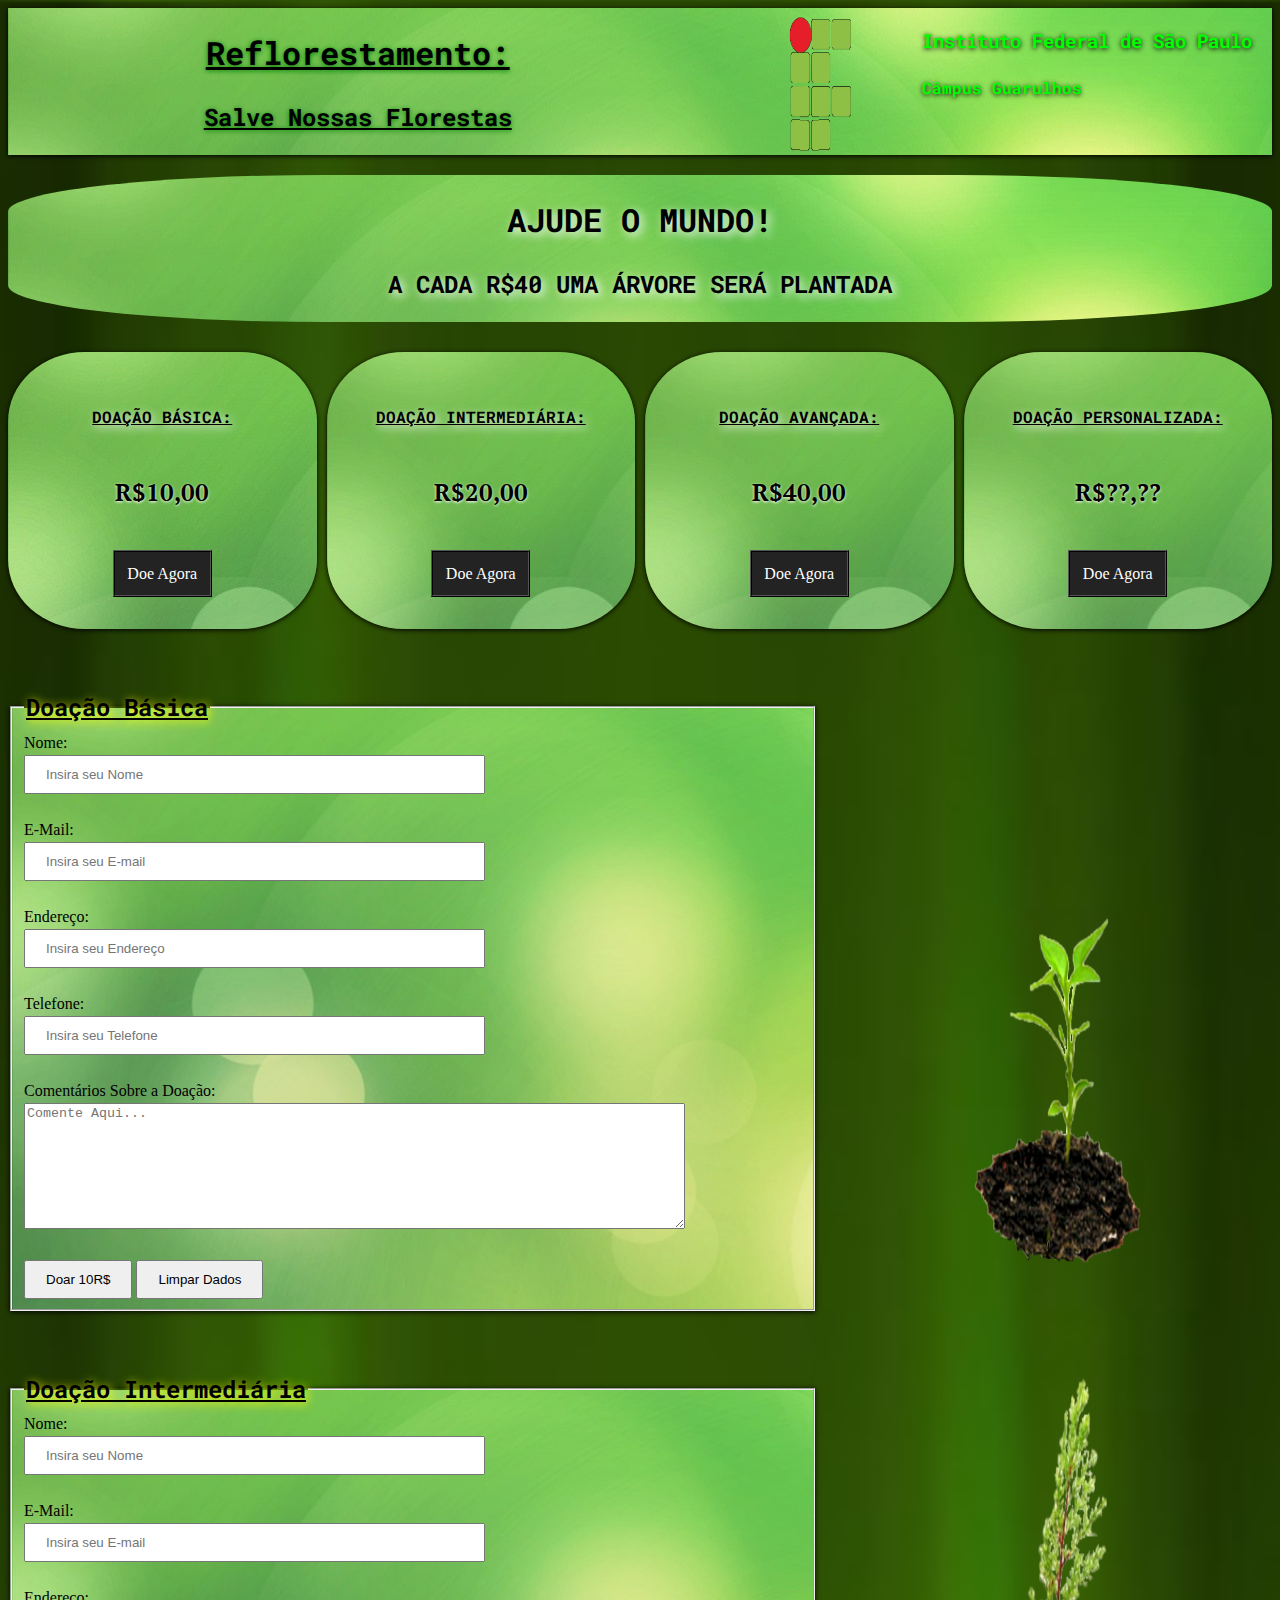
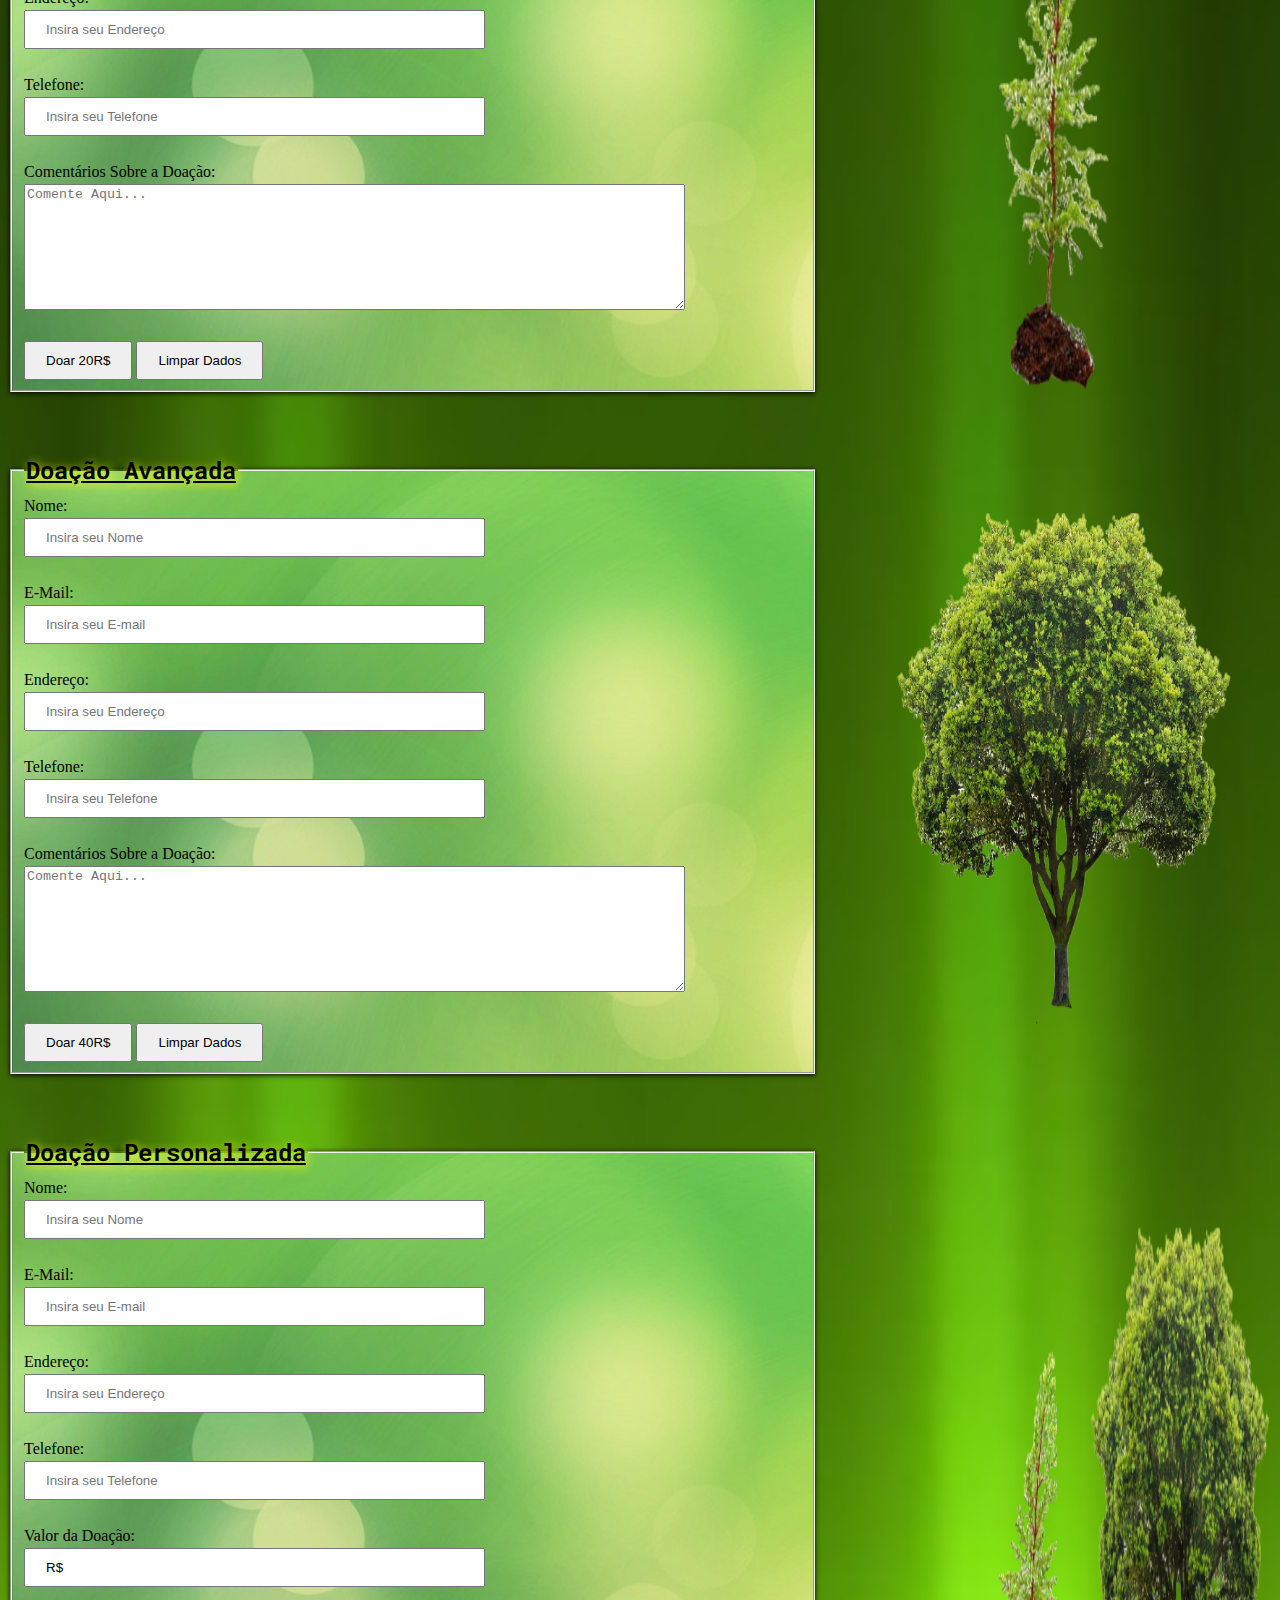
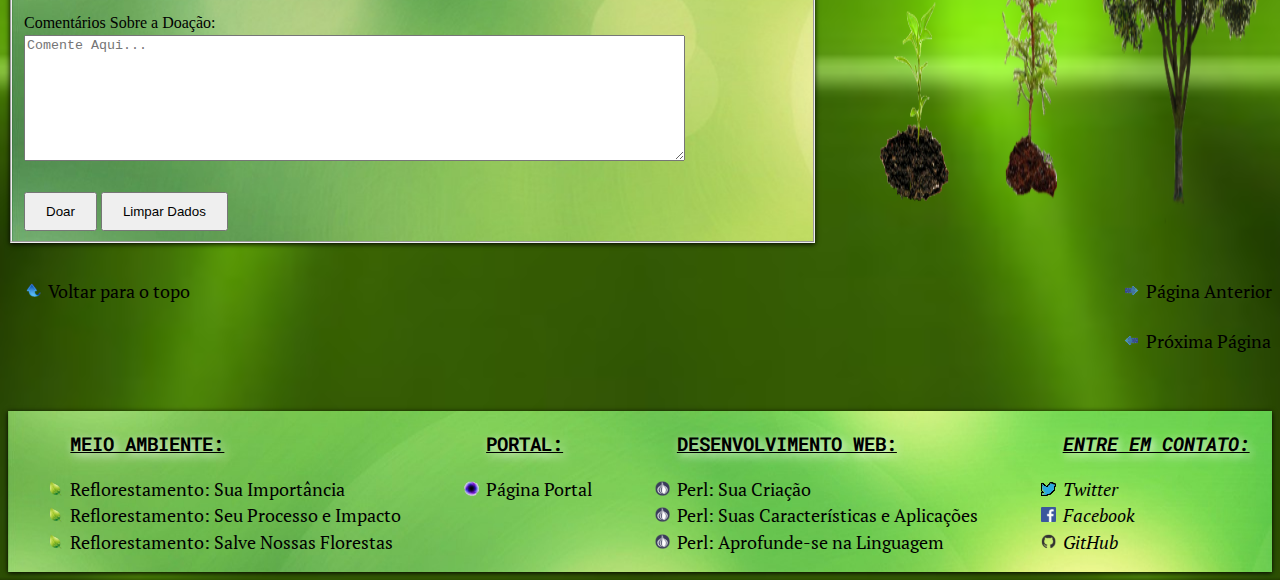
<file: Projeto/Natureza/Meio Ambiente 3.html>
<!Doctype html>
<html class="verde">
	<head>
		<link href="https://fonts.googleapis.com/css?family=Roboto+Mono&display=swap" rel="stylesheet">
		<link href="https://fonts.googleapis.com/css?family=PT+Serif&display=swap" rel="stylesheet">
		<link rel="shortcut icon" type="image/x-icon" href="../imagens/LOGO.png"/>
		<link rel="stylesheet" type="text/css" href="../Estilos.css"/>
		<meta name="viewport" content="width=device-width, initial-scale=1"/>
		<meta name="author" content="Lucas vinicius Sousa Silva"/>
		<meta name="description" content="Projeto de Desenvolvimento Web, Curso de Análise e Desenvolvimento de Sistemas"/>
		<meta name="keywords" content="Projeto, Meio Ambiente, Reflorestamento"/>
		<meta name="generator" content="Atom"/>
		<meta charset="utf-8"/>
		<title> Apoie a Causa </title>
	</head>
	<body>

		<!-- Cabeçalho -->
    <header>
      <a id="topo"> <!-- Coordenada de Link Interno --> </a>
      <!-- Faxada Do Site -->
      <div class="faxada_doação">
        <hgroup class="titulo">
          <h1> Reflorestamento: </h1>
          <h2> Salve Nossas Florestas </h2>
        </hgroup>
				<img src="../imagens/ifsp.png" alt="IFSP"/>
				<hgroup class="ifsp">
					<h3> Instituto Federal de São Paulo </h3>
					<h4> Câmpus Guarulhos </h4>
				</hgroup>
      </div>
    </header>
		<!-- Fim do Cabeçalho -->

		<!-- Conteúdo Principal -->
    <main>
			<!-- Bloco de Conteúdo -->
			<div class="intro">
				<h1 class="destaque">Ajude o Mundo!</h1>
				<h2 class="destaque">A cada R$40 Uma Árvore será Plantada</h2>
			</div>
			<!-- Bloco de Conteúdo -->
      <div class="doação">
        <div class="dinheiro">
          <h4 class="destaque"> Doação Básica: </h4>
          <p> R$10,00 </p>
          <a href="#10" class="botão"> Doe Agora </a>
        </div>
				<!-- Bloco de Conteúdo -->
        <div class="dinheiro">
          <h4 class="destaque"> Doação Intermediária: </h4>
          <p> R$20,00 </p>
          <a href="#20" class="botão"> Doe Agora </a>
        </div>
				<!-- Bloco de Conteúdo -->
        <div class="dinheiro">
          <h4 class="destaque"> Doação Avançada: </h4>
          <p> R$40,00 </p>
          <a href="#40" class="botão"> Doe Agora </a>
        </div>
				<!-- Bloco de Conteúdo -->
        <div class="dinheiro">
          <h4 class="destaque"> Doação Personalizada: </h4>
          <p> R$??,?? </p>
          <a href="#??" class="botão"> Doe Agora </a>
        </div>
      </div>
	  <a id="10"> <!-- Coordenada de Link Interno --> </a><div class="formulários">

			<!-- Formulário -->
		  <form class="10" action="" method="post">
			<fieldset>
			  <legend> Doação Básica </legend>
			  <label> Nome: </label><br>
			  <input required type="text" name="Nome" placeholder="Insira seu Nome" size="50"/><br><br>
			  <label> E-Mail:  </label><br>
			  <input required type="email" name="E-Mail" placeholder="Insira seu E-mail" size="50"/><br><br>
			  <label> Endereço:  </label><br>
			  <input required type="text" name="Endereço" placeholder="Insira seu Endereço" size="50"/><br><br>
			  <label> Telefone: </label><br>
			  <input required type="text" name="Telefone" placeholder="Insira seu Telefone" size="50"/><br><br>
			  <label> Comentários Sobre a Doação: </label><br>
			  <textarea name="Comentário" rows="8" cols="80" placeholder="Comente Aqui..."></textarea><br><br>
			  <input type="submit" name="Doar" value="Doar 10R$"/> <input type="reset" name="Limpar" value="Limpar Dados"/>
			</fieldset>
		  </form>
		  <img src="../imagens/muda.png"/>
	 </div>
	  <a id="20"> <!-- Coordenada de Link Interno --> </a><div class="formulários">

			<!-- Formulário -->
		  <form class="20" action="" method="post">
			<fieldset>
			  <legend> Doação Intermediária </legend>
			  <label> Nome: </label><br>
			  <input required type="text" name="Nome" placeholder="Insira seu Nome" size="50"/><br><br>
			  <label> E-Mail:  </label><br>
			  <input required type="email" name="E-Mail" placeholder="Insira seu E-mail" size="50"/><br><br>
			  <label> Endereço:  </label><br>
			  <input required type="text" name="Endereço" placeholder="Insira seu Endereço" size="50"/><br><br>
			  <label> Telefone: </label><br>
			  <input required type="text" name="Telefone" placeholder="Insira seu Telefone" size="50"/><br><br>
			  <label> Comentários Sobre a Doação: </label><br>
			  <textarea name="Comentário" rows="8" cols="80" placeholder="Comente Aqui..."></textarea><br><br>
			  <input type="submit" name="Doar" value="Doar 20R$"/> <input type="reset" name="Limpar" value="Limpar Dados"/>
			</fieldset>
		  </form>
		  <img src="../imagens/planta.png"/>
	 </div>
	 <a id="40"> <!-- Coordenada de Link Interno --> </a><div class="formulários">

		 <!-- Formulário -->
		  <form class="40" action="" method="post">
			<fieldset>
			  <legend> Doação Avançada </legend>
			  <label> Nome: </label><br>
			  <input required type="text" name="Nome" placeholder="Insira seu Nome" size="50"/><br><br>
			  <label> E-Mail:  </label><br>
			  <input required type="email" name="E-Mail" placeholder="Insira seu E-mail" size="50"/><br><br>
			  <label> Endereço:  </label><br>
			  <input required type="text" name="Endereço" placeholder="Insira seu Endereço" size="50"/><br><br>
			  <label> Telefone: </label><br>
			  <input required type="text" name="Telefone" placeholder="Insira seu Telefone" size="50"/><br><br>
			  <label> Comentários Sobre a Doação: </label><br>
			  <textarea name="Comentário" rows="8" cols="80" placeholder="Comente Aqui..."></textarea><br><br>
			  <input type="submit" name="Doar" value="Doar 40R$"/> <input type="reset" name="Limpar" value="Limpar Dados"/>
			</fieldset>
		  </form>
	      <img src="../imagens/árvore.png"/>
	 </div>
	  <a id="??"> <!-- Coordenada de Link Interno --> </a><div class="formulários">

			<!-- Formulário -->
		  <form class="escolha" action="" method="post">
        <fieldset>
          <legend> Doação Personalizada </legend>
          <label> Nome: </label><br>
          <input required type="text" name="Nome" placeholder="Insira seu Nome" size="50"/><br><br>
          <label> E-Mail:  </label><br>
          <input required type="email" name="E-Mail" placeholder="Insira seu E-mail" size="50"/><br><br>
          <label> Endereço:  </label><br>
          <input required type="text" name="Endereço" placeholder="Insira seu Endereço" size="50"/><br><br>
          <label> Telefone: </label><br>
          <input required type="text" name="Telefone" placeholder="Insira seu Telefone" size="50"/><br><br>
          <label> Valor da Doação: </label><br>
          <input required type="text" name="Doação" value="R$" size="50"/><br><br>
          <label> Comentários Sobre a Doação: </label><br>
          <textarea name="Comentário" rows="8" cols="80" placeholder="Comente Aqui..."></textarea><br><br>
          <input type="submit" name="Doar" value="Doar"/> <input type="reset" name="Limpar" value="Limpar Dados"/>
        </fieldset>
      </form>
		  <img src="../imagens/ciclo.png"/>
     </div>
   </main>
	 <!-- Fim do Conteúdo Principal -->

	 <!-- Links Internos e Externos -->
	 <div class="links">
		 <div class="links_esquerda">
			 <ul>
				 <li class="subir"><a href="#topo" id="Subir"> Voltar para o topo </a></li>
			 </ul>
		 </div>
		 <div class="links_direita">
			 <ul>
				 <li id="voltar"><a href="Meio Ambiente 2.html"> Página Anterior </a></li>
				 <br>
				 <li id="continuar"><a href="../Index.html"> Próxima Página </a></li>
			 </ul>
		 </div>
	 </div>
		<a id="rodapé"> <!-- Coordenada de Link Interno --> </a>

		<!-- Rodapé -->
    <footer>
			<!-- Links dos Sites Ambientais -->
			<nav id="Ambiente">
				<ul>
					<caption><h3 class="destaque"> Meio Ambiente: </h3></caption>
					<li> <a href="Meio Ambiente 1.html" target="_blank"> Reflorestamento: Sua Importância </a></li>
					<li> <a href="Meio Ambiente 2.html" target="_blank"> Reflorestamento: Seu Processo e Impacto </a></li>
					<li> <a href="Meio Ambiente 3.html" target="_blank"> Reflorestamento: Salve Nossas Florestas </a></li>
				</ul>
			</nav>
			<!-- Links do Site Protal -->
			<nav id="Portal">
				<ul>
					<caption><h3 class="destaque"> Portal: </h3></caption>
					<li><a href="../Index.html" target="_blank"> Página Portal </a></li>
				</ul>
			</nav>
			<!-- Links dos Sites Tecnologicos-->
			<nav id="Tecnologia">
				<ul>
					<caption><h3 class="destaque"> Desenvolvimento Web: </h3></caption>
					<li> <a href="../Tecnologia/Desenvolvimento Web 1.html" target="_blank"> Perl: Sua Criação </a></li>
					<li> <a href="../Tecnologia/Desenvolvimento Web 2.html" target="_blank"> Perl: Suas Características e Aplicações </a></li>
					<li> <a href="../Tecnologia/Desenvolvimento Web 3.html" target="_blank"> Perl: Aprofunde-se na Linguagem </a></li>
				</ul>
			</nav>
			<!-- Links de Contato -->
			<address>
				<ul>
					<caption><h3 class="destaque"> Entre em Contato: </h3></caption>
					<li id="Twitter"><a href="https://twitter.com/Joan_Ad_Temor" target="_blank"> Twitter </a></li>
					<li id="Facebook"><a href="https://www.facebook.com/profile.php?id=100004270237967" target="_blank"> Facebook </a></li>
					<li id="Git"><a href="https://github.com/LukitaDaGalera" target="_blank"> GitHub </a></li>
				</ul>
			</address>
		</footer>
  </body>
</html>
</file>
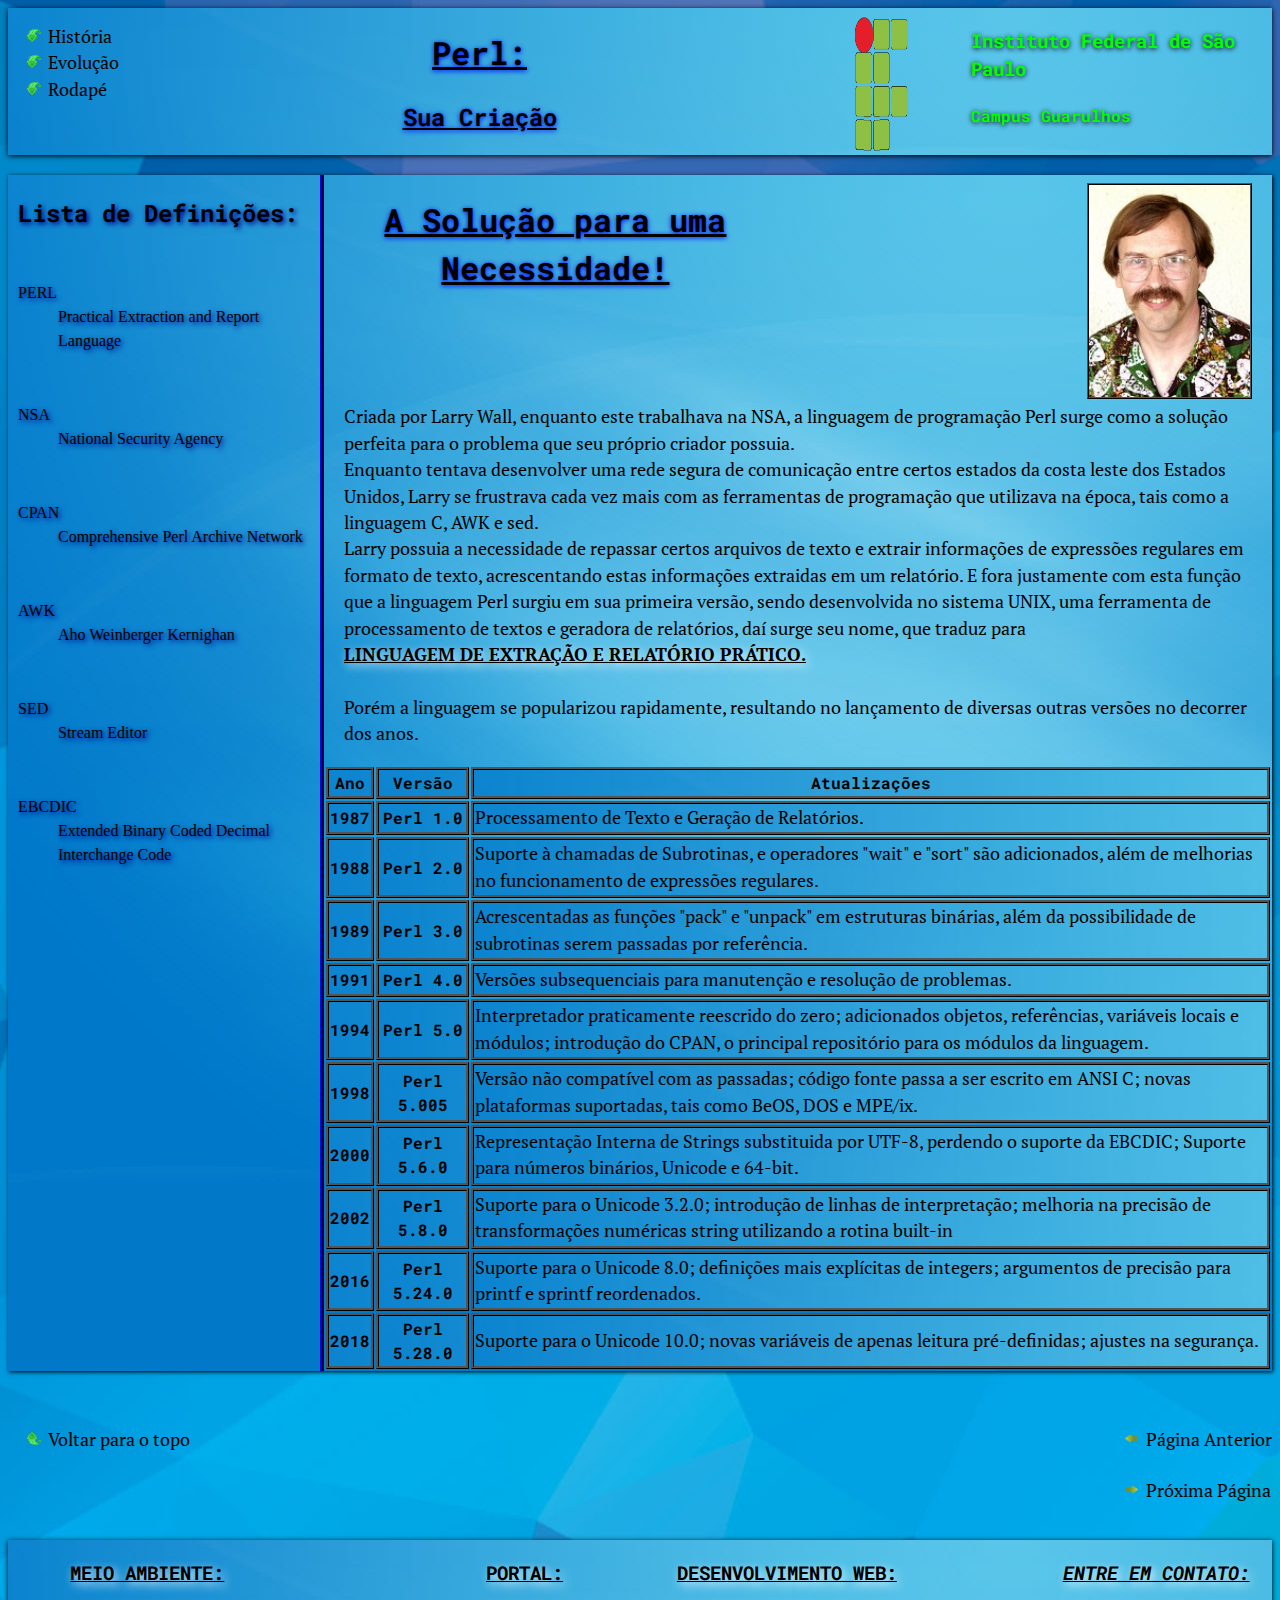
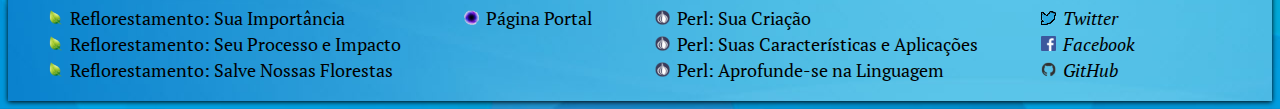
<file: Projeto/Tecnologia/Desenvolvimento Web 1.html>
<!Doctype html>
<html class="azul">
	<head>
		<link href="https://fonts.googleapis.com/css?family=Roboto+Mono&display=swap" rel="stylesheet">
		<link href="https://fonts.googleapis.com/css?family=PT+Serif&display=swap" rel="stylesheet">
		<link rel="shortcut icon" type="image/x-icon" href="../imagens/LOGO.png"/>
		<link rel="stylesheet" type="text/css" href="../Estilos.css"/>
		<meta name="viewport" content="width=device-width, initial-scale=1"/>
		<meta name="author" content="Lucas vinicius Sousa Silva"/>
		<meta name="description" content="Projeto de Desenvolvimento Web, Curso de Análise e Desenvolvimento de Sistemas"/>
		<meta name="keywords" content="Projeto, Desenvolvimento Web, Perl"/>
		<meta name="generator" content="Atom"/>
		<meta charset="utf-8"/>
		<title> História de Criação </title>
	</head>
	<body>
		<!-- Cabeçalho -->
		<header>
			<a id="topo"> <!-- Coordenada de Link Interno --> </a>
			<!-- Faxada Do Site -->
			<div class="faxada">
				<!-- Links Internos do Site -->
				<div class="links">
					<ul class="Internos">
						<li> <a href="#história"> História </a> </li>
						<li> <a href="#evolução"> Evolução </a> </li>
						<li> <a href="#rodapé"> Rodapé </a> </li>
					</ul>
				</div>
				<hgroup class="titulo">
					<h1> Perl: </h1>
					<h2> Sua Criação </h2>
				</hgroup>
				<img src="../imagens/ifsp.png" alt="IFSP"/>
				<hgroup class="ifsp">
					<h3> Instituto Federal de São Paulo </h3>
					<h4> Câmpus Guarulhos </h4>
				</hgroup>
			</div>
		</header>
		<!-- Fim do Cabeçalho -->

		<!-- Conteúdo Principal -->
		<main class="colunas">
			<!-- Bloco de Definições-->
			<aside class="definições">
        <dl>
					<h2> Lista de Definições: </h2>
          <dt> PERL </dt>
            <dd> Practical Extraction and Report Language </dd>
          <dt> NSA </dt>
            <dd> National Security Agency </dd>
          <dt> CPAN </dt>
            <dd> Comprehensive Perl Archive Network </dd>
          <dt> AWK </dt>
            <dd> Aho Weinberger Kernighan </dd>
          <dt> SED </dt>
            <dd> Stream Editor </dd>
          <dt> EBCDIC </dt>
            <dd> Extended Binary Coded Decimal Interchange Code </dd>
        </dl>
			</aside>
			<!-- Bloco de Conteúdo -->
			<div class="conteudo">
        <div class="história">
          <a id="história"> <!-- Coordenada de Link Interno --></a>
					<span class="foto">
  					<hgroup class="titulo">
	  					<h1> A Solução para uma Necessidade! </h1>
						</hgroup>
						<img src="../imagens/Larry.jpg" alt="Larry Wall" title="Larry Wall"/>
					</span>
  				<div class="texto">
            <p> Criada por Larry Wall, enquanto este trabalhava na NSA, a linguagem de programação Perl surge como a solução perfeita para o problema que seu próprio criador possuia.<br>
            Enquanto tentava desenvolver uma rede segura de comunicação entre certos estados da costa leste dos Estados Unidos, Larry se frustrava cada vez mais com as ferramentas de programação que utilizava na época,
            tais como a linguagem C, AWK e sed. <br>Larry possuia a necessidade de repassar certos arquivos de texto e extrair informações de expressões regulares em formato de texto, acrescentando estas informações extraidas em um relatório.
            E fora justamente com esta função que a linguagem Perl surgiu em sua primeira versão, sendo desenvolvida no sistema UNIX, uma ferramenta de processamento de textos e geradora de relatórios, daí surge seu nome, que traduz para <br> <span class="destaque">Linguagem de Extração e Relatório Prático.</span><br><br>
            Porém a linguagem se popularizou rapidamente, resultando no lançamento de diversas outras versões no decorrer dos anos.</p>
  				</div>
        </div>
        <div class="evolução">
					
					<!-- Tabela -->
          <a id="evolução"> <!-- Coordenada de Link Interno --> </a><table>
            <tr><th> Ano </th><th> Versão </th><th> Atualizações </th></tr>
            <tr><th> 1987 </th><th> Perl 1.0 </th><td> Processamento de Texto e Geração de Relatórios. </td></tr>
            <tr><th> 1988 </th><th> Perl 2.0 </th><td> Suporte à chamadas de Subrotinas, e operadores "wait" e "sort" são adicionados, além de melhorias no funcionamento de expressões regulares. </td></tr>
            <tr><th> 1989 </th><th> Perl 3.0 </th><td> Acrescentadas as funções "pack" e "unpack" em estruturas binárias, além da possibilidade de subrotinas serem passadas por referência. </td></tr>
            <tr><th> 1991 </th><th> Perl 4.0 </th><td> Versões subsequenciais para manutenção e resolução de problemas. </td></tr>
            <tr><th> 1994 </th><th> Perl 5.0 </th><td> Interpretador praticamente reescrido do zero; adicionados objetos, referências, variáveis locais e módulos; introdução do CPAN, o principal repositório para os módulos da linguagem. </td></tr>
            <tr><th> 1998 </th><th> Perl 5.005 </th><td> Versão não compatível com as passadas; código fonte passa a ser escrito em ANSI C; novas plataformas suportadas, tais como BeOS, DOS e MPE/ix. </td></tr>
            <tr><th> 2000 </th><th> Perl 5.6.0 </th><td> Representação Interna de Strings substituida por UTF-8, perdendo o suporte da EBCDIC; Suporte para números binários, Unicode e 64-bit. </td></tr>
            <tr><th> 2002 </th><th> Perl 5.8.0 </th><td> Suporte para o Unicode 3.2.0; introdução de linhas de interpretação; melhoria na precisão de transformações numéricas string utilizando a rotina built-in  </td></tr>
            <tr><th> 2016 </th><th> Perl 5.24.0 </th><td> Suporte para o Unicode 8.0; definições mais explícitas de integers; argumentos de precisão para printf e sprintf reordenados. </td></tr>
            <tr><th> 2018 </th><th> Perl 5.28.0 </th><td> Suporte para o Unicode 10.0; novas variáveis de apenas leitura pré-definidas; ajustes na segurança. </td></tr>
          </table>
        </div>
			</div>
		</main>
		<!-- Fim do Conteúdo Principal -->

		<a id="rodapé"> <!-- Coordenada de Link Interno --> </a>

		<!-- Links Internos e Externos -->
		<div class="links">
			<div class="links_esquerda">
				<ul>
					<li class="subir"><a href="#topo" id="Subir"> Voltar para o topo </a></li>
				</ul>
			</div>
			<div class="links_direita">
				<ul>
					<li id="voltar"><a href="../Index.html"> Página Anterior </a></li>
					<br>
					<li id="continuar"><a href="Desenvolvimento Web 2.html"> Próxima Página </a></li>
				</ul>
			</div>
		</div>
		<!-- Fim dos Links Internos e Externos -->

		<!-- Rodapé -->
		<footer>
			<!-- Links dos Sites Ambientais -->
			<nav id="Ambiente">
				<ul>
					<caption><h3 class="destaque"> Meio Ambiente: </h3></caption>
					<li> <a href="../Natureza/Meio Ambiente 1.html" target="_blank"> Reflorestamento: Sua Importância </a></li>
					<li> <a href="../Natureza/Meio Ambiente 2.html" target="_blank"> Reflorestamento: Seu Processo e Impacto </a></li>
					<li> <a href="../Natureza/Meio Ambiente 3.html" target="_blank"> Reflorestamento: Salve Nossas Florestas </a></li>
				</ul>
			</nav>
			<!-- Links do Site Protal -->
			<nav id="Portal">
				<ul>
					<caption><h3 class="destaque"> Portal: </h3></caption>
					<li><a href="../Index.html" target="_blank"> Página Portal </a></li>
				</ul>
			</nav>
			<!-- Links dos Sites Tecnologicos-->
			<nav id="Tecnologia">
				<ul>
					<caption><h3 class="destaque"> Desenvolvimento Web: </h3></caption>
					<li> <a href="Desenvolvimento Web 1.html" target="_blank"> Perl: Sua Criação </a></li>
					<li> <a href="Desenvolvimento Web 2.html" target="_blank"> Perl: Suas Características e Aplicações </a></li>
					<li> <a href="Desenvolvimento Web 3.html" target="_blank"> Perl: Aprofunde-se na Linguagem </a></li>
				</ul>
			</nav>
			<!-- Links de Contato -->
			<address>
				<ul>
					<caption><h3 class="destaque"> Entre em Contato: </h3></caption>
					<li id="Twitter"><a href="https://twitter.com/Joan_Ad_Temor" target="_blank"> Twitter </a></li>
					<li id="Facebook"><a href="https://www.facebook.com/profile.php?id=100004270237967" target="_blank"> Facebook </a></li>
					<li id="Git"><a href="https://github.com/LukitaDaGalera" target="_blank"> GitHub </a></li>
				</ul>
			</address>
		</footer>
		<!-- Fim do Rodapé -->

		<!-- Referência(s)
			Referência(s):
			https://www.youtube.com/watch?v=tqgBN44orKs&feature=youtu.be
			https://en.wikipedia.org/wiki/Perl_5_version_history
		-->
	</body>
</html>
</file>
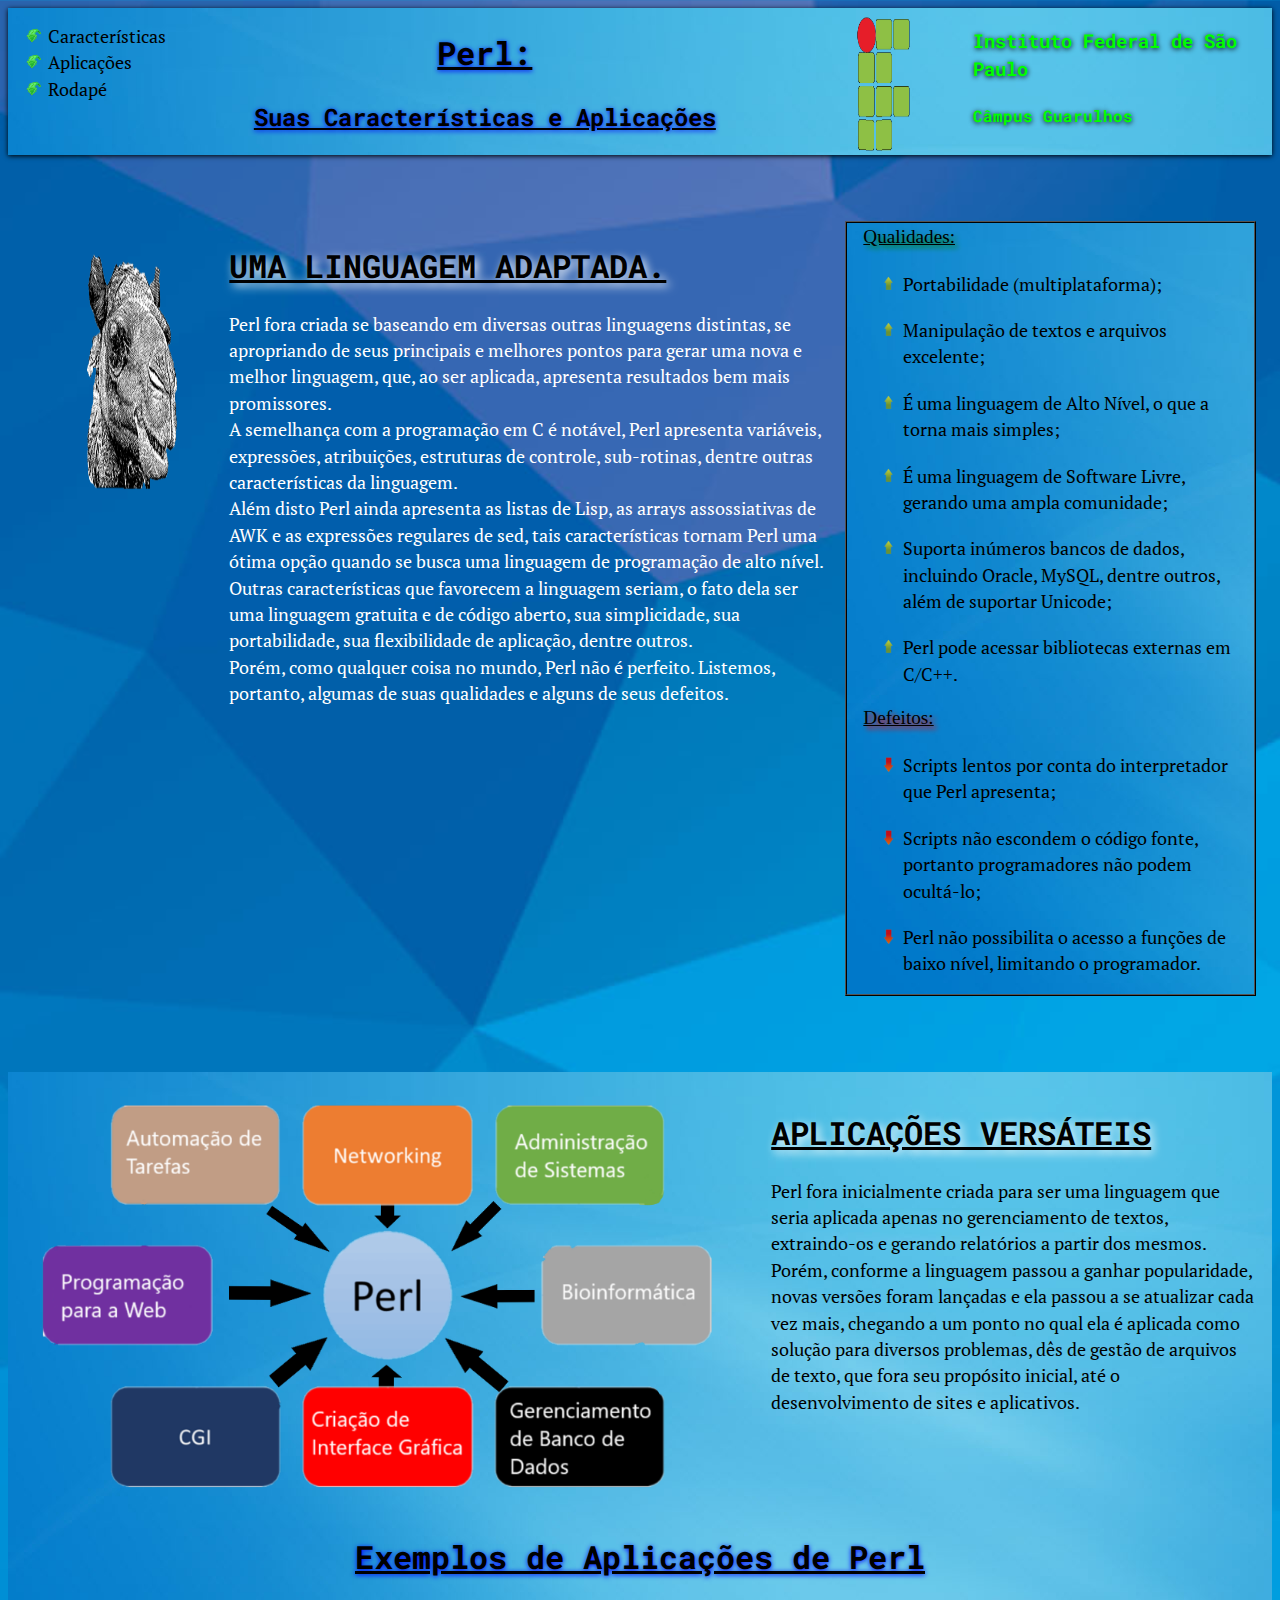
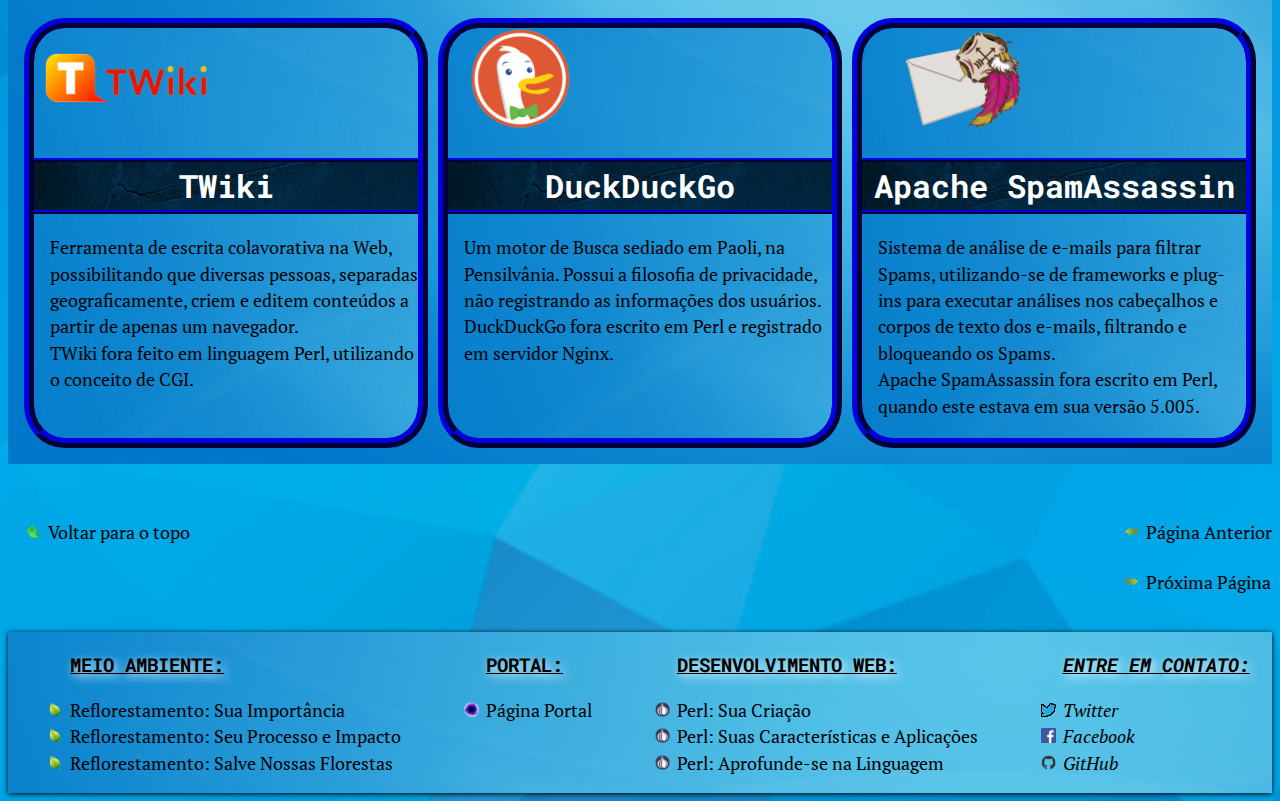
<file: Projeto/Tecnologia/Desenvolvimento Web 2.html>
<!Doctype html>
<html class="azul">
	<head>
		<link href="https://fonts.googleapis.com/css?family=Roboto+Mono&display=swap" rel="stylesheet">
		<link href="https://fonts.googleapis.com/css?family=PT+Serif&display=swap" rel="stylesheet">
		<link rel="shortcut icon" type="image/x-icon" href="../imagens/LOGO.png"/>
		<link rel="stylesheet" type="text/css" href="../Estilos.css"/>
		<meta name="viewport" content="width=device-width, initial-scale=1"/>
		<meta name="author" content="Lucas vinicius Sousa Silva"/>
		<meta name="description" content="Projeto de Desenvolvimento Web, Curso de Análise e Desenvolvimento de Sistemas"/>
		<meta name="keywords" content="Projeto, Desenvolvimento Web, Perl"/>
		<meta name="generator" content="Atom"/>
		<meta charset="utf-8"/>
		<title> Características e Aplicações de Perl </title>
	</head>
	<body>
		<!-- Cabeçalho -->
		<header>
			<a id="topo"> <!-- Coordenada de Link Interno --> </a>
			<!-- Faxada Do Site -->
			<div class="faxada">
				<!-- Links Internos do Site -->
				<div class="links">
					<ul class="Internos">
						<li> <a href="#características"> Características </a> </li>
						<li> <a href="#aplicações"> Aplicações </a> </li>
						<li> <a href="#rodapé"> Rodapé </a> </li>
					</ul>
				</div>
				<hgroup class="titulo">
					<h1> Perl: </h1>
					<h2> Suas Características e Aplicações </h2>
				</hgroup>
				<img src="../imagens/ifsp.png" alt="IFSP"/>
				<hgroup class="ifsp">
					<h3> Instituto Federal de São Paulo </h3>
					<h4> Câmpus Guarulhos </h4>
				</hgroup>
			</div>
		</header>
		<!-- Fim do Cabeçalho -->

		<!-- Conteúdo Principal -->
		<main>
      <a id="características"> <!-- Coordenada de Conteúdo Principal --> </a>

			<!-- Artigo -->
      <article class="características">
        <img src="../imagens/camelo.png" alt="Camelo" title="Camelo"/>
				<!-- Bloco de Conteúdo -->
        <div class="texto">
          <h1 class="destaque"> Uma linguagem adaptada. </h1>
          <p> Perl fora criada se baseando em diversas outras linguagens distintas, se apropriando de seus principais e melhores pontos para gerar uma nova e melhor linguagem, que, ao ser aplicada, apresenta resultados bem mais promissores.<br>
          A semelhança com a programação em C é notável, Perl apresenta variáveis, expressões, atribuições, estruturas de controle, sub-rotinas, dentre outras características da linguagem.<br>
          Além disto Perl ainda apresenta as listas de Lisp, as arrays assossiativas de AWK e as expressões regulares de sed, tais características tornam Perl uma ótima opção quando se busca uma linguagem de programação de alto nível.<br>
          Outras características que favorecem  a linguagem seriam, o fato dela ser uma linguagem gratuita e de código aberto, sua simplicidade, sua portabilidade, sua flexibilidade de aplicação, dentre outros.<br>
          Porém, como qualquer coisa no mundo, Perl não é perfeito. Listemos, portanto, algumas de suas qualidades e alguns de seus defeitos. </p>
        </div>

				<!-- Bloco lateral -->
        <aside class="qualidadesEdefeitos">

					<!-- Bloco de Conteúdo -->
          <div class="qualidades">
            <span> Qualidades: </span>
            <ul>
              <li> Portabilidade (multiplataforma); </li>
              <li> Manipulação de textos e arquivos excelente; </li>
              <li> É uma linguagem de Alto Nível, o que a torna mais simples; </li>
              <li> É uma linguagem de Software Livre, gerando uma ampla comunidade; </li>
              <li> Suporta inúmeros bancos de dados, incluindo Oracle, MySQL, dentre outros, além de suportar Unicode; </li>
              <li> Perl pode acessar bibliotecas externas em C/C++. </li>
            </ul>
          </div>
					<!-- Bloco de Conteúdo -->

					<!-- Bloco de Conteúdo -->
          <div class="defeitos">
            <span> Defeitos: </span>
            <ul>
              <li> Scripts lentos por conta do interpretador que Perl apresenta; </li>
              <li> Scripts não escondem o código fonte, portanto programadores não podem ocultá-lo; </li>
              <li> Perl não possibilita o acesso a funções de baixo nível, limitando o programador. </li>
            </ul>
          </div>
        </aside>
      </article>
      <a id="aplicações"> <!-- Coordenada de Conteúdo Principal --> </a>

			<!-- Bloco de Conteúdo -->
      <div class="Bloco_Aplicações">

				<!-- Artigo -->
        <article class="aplicações">
          <img src="../imagens/PerlTópicos.png" alt="Aplicações" title="Aplicações"/>
          <div class="texto">
            <h1 class="destaque"> Aplicações versáteis </h1>
            <p> Perl fora inicialmente criada para ser uma linguagem que seria aplicada apenas no gerenciamento de textos, extraindo-os e gerando relatórios a partir dos mesmos.<br>
            Porém, conforme a linguagem passou a ganhar popularidade, novas versões foram lançadas e ela passou a se atualizar cada vez mais, chegando a um ponto no qual ela é aplicada como solução para diversos problemas,
            dês de gestão de arquivos de texto, que fora seu propósito inicial, até o desenvolvimento de sites e aplicativos. </p>
          </div>
        </article>
        <span class="titulo"><h1> Exemplos de Aplicações de Perl </h1></span>

				<!-- Bloco lateral -->
        <aside class="exemplos">

					<!-- Bloco de Conteúdo -->
          <div class="TWiki">
            <img src="../imagens/TWiki.png" alt="Twiki" title="Twiki"/>
            <div class="texto">
              <h1> TWiki </h1>
              <p> Ferramenta de escrita colavorativa na Web, possibilitando que diversas pessoas, separadas geograficamente, criem e editem conteúdos a partir de apenas um navegador.<br>
              TWiki fora feito em linguagem Perl, utilizando o conceito de CGI. </p>
            </div>
          </div>

					<!-- Bloco de Conteúdo -->
          <div class="DuckDuckGo">
            <img src="../imagens/Duck.png" alt="DuckDuckGo" title="DuckDuckGo"/>
            <div class="texto">
              <h1> DuckDuckGo </h1>
              <p> Um motor de Busca sediado em Paoli, na Pensilvânia. Possui a filosofia de privacidade, não registrando as informações dos usuários.<br>
              DuckDuckGo fora escrito em Perl e registrado em servidor Nginx. </p>
            </div>
          </div>

					<!-- Bloco de Conteúdo -->
          <div class="Apache">
            <img src="../imagens/Apache.png" alt="Apache" title="Apache"/>
            <div class="texto">
              <h1> Apache SpamAssassin </h1>
              <p> Sistema de análise de e-mails para filtrar Spams, utilizando-se de frameworks e plug-ins para executar análises nos cabeçalhos e corpos de texto dos e-mails, filtrando e bloqueando os Spams.<br>
              Apache SpamAssassin fora escrito em Perl, quando este estava em sua versão 5.005. </p>
            </div>
          </div>
        </aside>
      </div>
		</main>
		<!-- Fim do Conteúdo Principal -->

		<a id="rodapé"> <!-- Coordenada de Link Interno --> </a>

		<!-- Links Internos e Externos -->
		<div class="links">
			<div class="links_esquerda">
				<ul>
					<li class="subir"><a href="#topo" id="Subir"> Voltar para o topo </a></li>
				</ul>
			</div>
			<div class="links_direita">
				<ul>
					<li id="voltar"><a href="Desenvolvimento Web 1.html"> Página Anterior </a></li>
					<br>
					<li id="continuar"><a href="Desenvolvimento Web 3.html"> Próxima Página </a></li>
				</ul>
			</div>
		</div>
		<!-- Fim dos Links Internos e Externos -->

		<!-- Rodapé -->
		<footer>
			<!-- Links dos Sites Ambientais -->
			<nav id="Ambiente">
				<ul>
					<caption><h3 class="destaque"> Meio Ambiente: </h3></caption>
					<li> <a href="../Natureza/Meio Ambiente 1.html" target="_blank"> Reflorestamento: Sua Importância </a></li>
					<li> <a href="../Natureza/Meio Ambiente 2.html" target="_blank"> Reflorestamento: Seu Processo e Impacto </a></li>
					<li> <a href="../Natureza/Meio Ambiente 3.html" target="_blank"> Reflorestamento: Salve Nossas Florestas </a></li>
				</ul>
			</nav>
			<!-- Links do Site Protal -->
			<nav id="Portal">
				<ul>
					<caption><h3 class="destaque"> Portal: </h3></caption>
					<li><a href="../Index.html" target="_blank"> Página Portal </a></li>
				</ul>
			</nav>
			<!-- Links dos Sites Tecnologicos-->
			<nav id="Tecnologia">
				<ul>
					<caption><h3 class="destaque"> Desenvolvimento Web: </h3></caption>
					<li> <a href="Desenvolvimento Web 1.html" target="_blank"> Perl: Sua Criação </a></li>
					<li> <a href="Desenvolvimento Web 2.html" target="_blank"> Perl: Suas Características e Aplicações </a></li>
					<li> <a href="Desenvolvimento Web 3.html" target="_blank"> Perl: Aprofunde-se na Linguagem </a></li>
				</ul>
			</nav>
			<!-- Links de Contato -->
			<address>
				<ul>
					<caption><h3 class="destaque"> Entre em Contato: </h3></caption>
					<li id="Twitter"><a href="https://twitter.com/Joan_Ad_Temor" target="_blank"> Twitter </a></li>
					<li id="Facebook"><a href="https://www.facebook.com/profile.php?id=100004270237967" target="_blank"> Facebook </a></li>
					<li id="Git"><a href="https://github.com/LukitaDaGalera" target="_blank"> GitHub </a></li>
				</ul>
			</address>
		</footer>
		<!-- Fim do Rodapé -->

		<!-- Referências
			Referência(s):
			https://pt.wikipedia.org/wiki/Perl
			https://pt.wikipedia.org/wiki/TWiki
			https://pt.wikipedia.org/wiki/DuckDuckGo
			https://spamassassin.apache.org/
		-->
	</body>
</html>
</file>
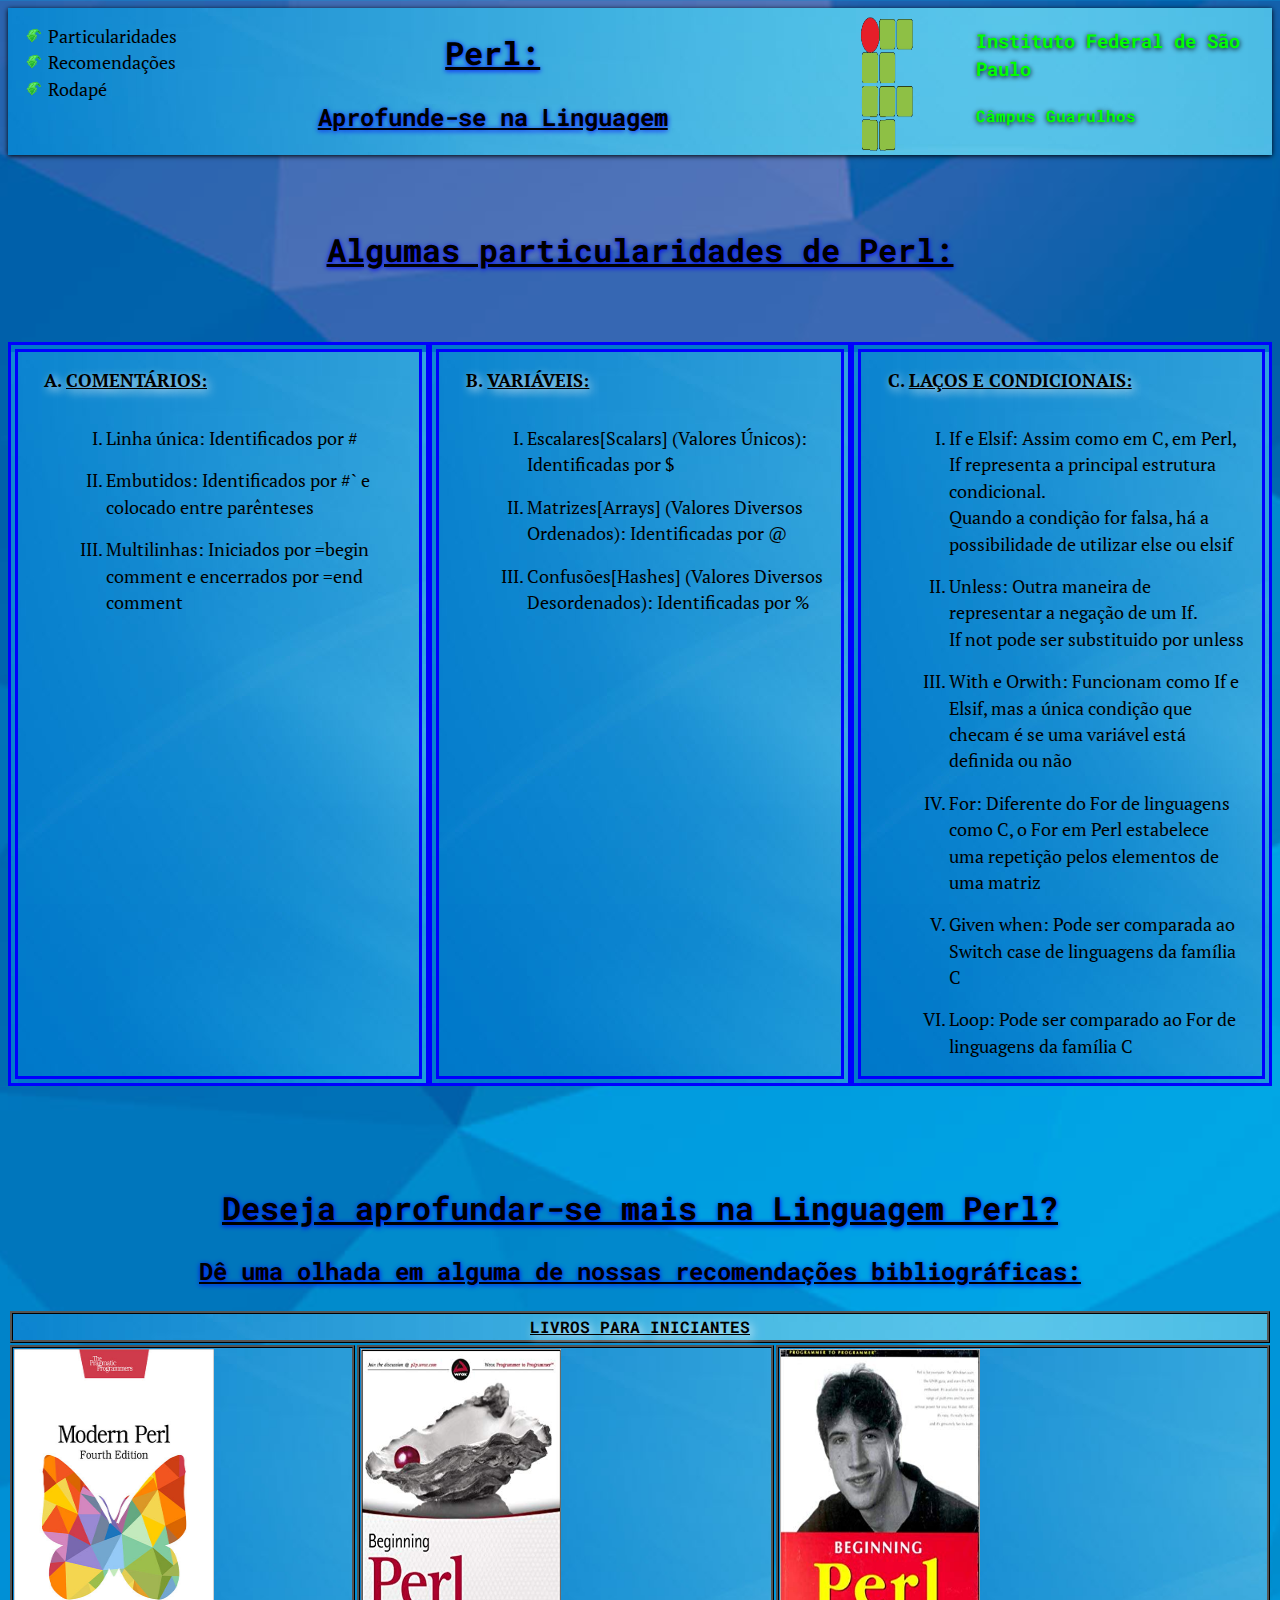
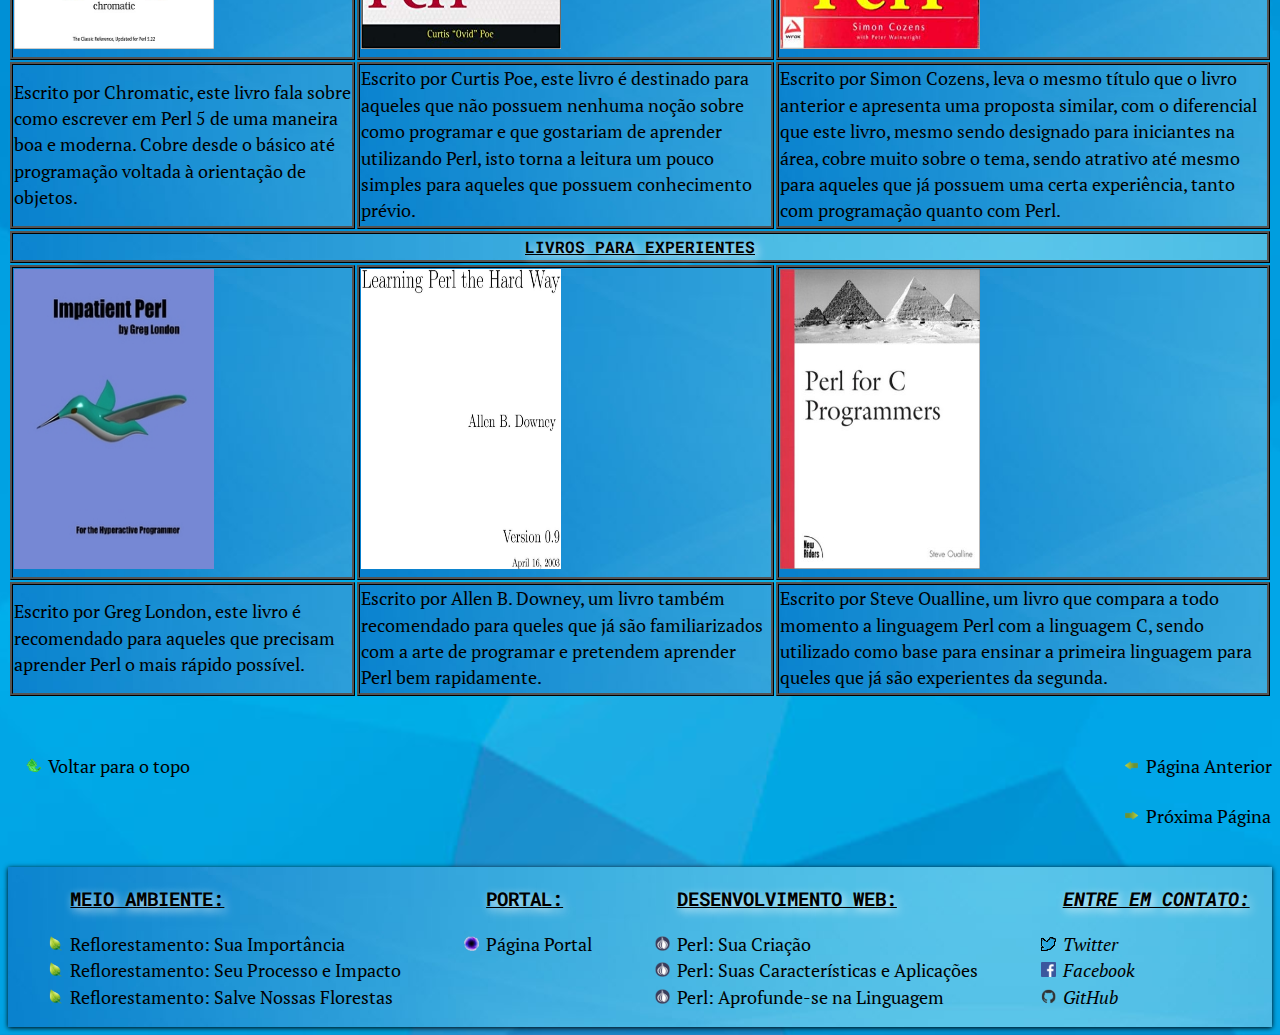
<file: Projeto/Tecnologia/Desenvolvimento Web 3.html>
<!Doctype html>
<html class="azul">
	<head>
		<link href="https://fonts.googleapis.com/css?family=Roboto+Mono&display=swap" rel="stylesheet">
		<link href="https://fonts.googleapis.com/css?family=PT+Serif&display=swap" rel="stylesheet">
		<link rel="shortcut icon" type="image/x-icon" href="../imagens/LOGO.png"/>
		<link rel="stylesheet" type="text/css" href="../Estilos.css"/>
		<meta name="viewport" content="width=device-width, initial-scale=1"/>
		<meta name="author" content="Lucas vinicius Sousa Silva"/>
		<meta name="description" content="Projeto de Desenvolvimento Web, Curso de Análise e Desenvolvimento de Sistemas"/>
		<meta name="keywords" content="Projeto, Desenvolvimento Web, Perl"/>
		<meta name="generator" content="Atom"/>
		<meta charset="utf-8"/>
		<title> Recomendações sobre Perl </title>
	</head>
	<body>
		<!-- Cabeçalho -->
		<header>
			<a id="topo"> <!-- Coordenada de Link Interno --> </a>
			<!-- Faxada Do Site -->
			<div class="faxada">
				<!-- Links Internos do Site -->
				<div class="links">
					<ul class="Internos">
						<li> <a href="#particularidades"> Particularidades </a> </li>
						<li> <a href="#recomendações"> Recomendações </a> </li>
						<li> <a href="#rodapé"> Rodapé </a> </li>
					</ul>
				</div>
				<hgroup class="titulo">
					<h1> Perl: </h1>
					<h2> Aprofunde-se na Linguagem </h2>
				</hgroup>
				<img src="../imagens/ifsp.png" alt="IFSP"/>
				<hgroup class="ifsp">
					<h3> Instituto Federal de São Paulo </h3>
					<h4> Câmpus Guarulhos </h4>
				</hgroup>
			</div>
		</header>
		<!-- Fim do Cabeçalho -->

		<!-- Conteúdo Principal -->
		<main>
      <a id="particularidades"> <!-- Coordenada de Link Interno --> </a>
      <h1 class="titulo"> Algumas particularidades de Perl: </h1>

			<!-- Bloco de Conteúdo -->
      <div class="lista">
        <ol type="A" class="lista_pai">
            <li class="destaque"> Comentários: </li>
            <ol type="I" class="lista_filho">
              <li> Linha única: Identificados por # </li>
              <li> Embutidos: Identificados por #` e colocado entre parênteses </li>
              <li> Multilinhas: Iniciados por =begin comment e encerrados por =end comment </li>
            </ol>
        </ol>
        <ol type="A" start="2" class="lista_pai">
            <li class="destaque"> Variáveis: </li>
            <ol type="I" class="lista_filho">
              <li> Escalares[Scalars] (Valores Únicos): Identificadas por $ </li>
              <li> Matrizes[Arrays] (Valores Diversos Ordenados): Identificadas por @ </li>
              <li> Confusões[Hashes] (Valores Diversos Desordenados): Identificadas por % </li>
            </ol>
        </ol>
        <ol type="A" start="3" class="lista_pai">
          <li class="destaque"> Laços e Condicionais: </li>
          <ol type="I" class="lista_filho">
            <li> If e Elsif: Assim como em C, em Perl, If representa a principal estrutura condicional.<br>Quando a condição for falsa, há a possibilidade de utilizar else ou elsif </li>
            <li> Unless: Outra maneira de representar a negação de um If.<br>If not pode ser substituido por unless </li>
            <li> With e Orwith: Funcionam como If e Elsif, mas a única condição que checam é se uma variável está definida ou não </li>
            <li> For: Diferente do For de linguagens como C, o For em Perl estabelece uma repetição pelos elementos de uma matriz </li>
            <li> Given when: Pode ser comparada ao Switch case de linguagens da família C </li>
            <li> Loop: Pode ser comparado ao For de linguagens da família C </li>
          </ol>
        </ol>
      </div>
      <a id="recomendações"> <!-- Coordenada de Link Interno --> </a>

			<!-- Bloco de Conteúdo -->
      <div class="recomenda">
        <h1 class="titulo"> Deseja aprofundar-se mais na Linguagem Perl? </h1>
        <h2 class="titulo"> Dê uma olhada em alguma de nossas recomendações bibliográficas: </h2>

				<!-- Tabela -->
        <table>
          <tr><th colspan="3" class="destaque"> Livros para Iniciantes </th></tr>
          <tr><td><img src="../imagens/Modern Perl.jpg" alt="Modern Perl" title="Modern Perl"></td><td><img src="../imagens/Beginning Perl.jpg" alt="Beginning Perl" title="Beginning Perl"></td><td><img src="../imagens/Beginning Perl2.jpg" alt="Beginning Perl" title="Beginning Perl"></td></tr>
          <tr><td> Escrito por Chromatic, este livro fala sobre como escrever em Perl 5 de uma maneira boa e moderna. Cobre desde o básico até programação voltada à orientação de objetos. </td>
          <td> Escrito por Curtis Poe, este livro é destinado para aqueles que não possuem nenhuma noção sobre como programar e que gostariam de aprender utilizando Perl, isto torna a leitura um pouco simples para aqueles que possuem conhecimento prévio. </td>
          <td> Escrito por Simon Cozens, leva o mesmo título que o livro anterior e apresenta uma proposta similar, com o diferencial que este livro, mesmo sendo designado para iniciantes na área, cobre muito sobre o tema, sendo atrativo até mesmo para aqueles que já possuem uma certa experiência, tanto com programação quanto com Perl. </td></tr>
          <tr><th colspan="3" class="destaque"> Livros para Experientes </th></tr>
          <tr><td><img src="../imagens/Impatient Perl.jpg" alt="Impatient Perl" title="Impatient Perl"></td><td><img src="../imagens/Learning Perl the Hard Way.jpg" alt="Learning Perl the Hard Way" title="Learning Perl the Hard Way"></td><td><img src="../imagens/Perl for C Programmers.jpg" alt="Perl for C Programmers" title="Perl for C Programmers"></td></tr>
          <tr><td> Escrito por Greg London, este livro é recomendado para aqueles que precisam aprender Perl o mais rápido possível. </td>
          <td> Escrito por Allen B. Downey, um livro também recomendado para queles que já são familiarizados com a arte de programar e pretendem aprender Perl bem rapidamente. </td>
          <td> Escrito por Steve Oualline, um livro que compara a todo momento a linguagem Perl com a linguagem C, sendo utilizado como base para ensinar a primeira linguagem para queles que já são experientes da segunda. </td></tr>
        </table>
      </div>
		</main>
		<!-- Fim do Conteúdo Principal -->

		<a id="rodapé"> <!-- Coordenada de Link Interno --> </a>

		<!-- Links Internos e Externos -->
		<div class="links">
			<div class="links_esquerda">
				<ul>
					<li class="subir"><a href="#topo" id="Subir"> Voltar para o topo </a></li>
				</ul>
			</div>
			<div class="links_direita">
				<ul>
					<li id="voltar"><a href="Desenvolvimento Web 2.html"> Página Anterior </a></li>
					<br>
					<li id="continuar"><a href="../Index.html"> Próxima Página </a></li>
				</ul>
			</div>
		</div>
		<!-- Fim dos Links Internos e Externos -->

		<!-- Rodapé -->
		<footer>
			<!-- Links dos Sites Ambientais -->
			<nav id="Ambiente">
				<ul>
					<caption><h3 class="destaque"> Meio Ambiente: </h3></caption>
					<li> <a href="../Natureza/Meio Ambiente 1.html" target="_blank"> Reflorestamento: Sua Importância </a></li>
					<li> <a href="../Natureza/Meio Ambiente 2.html" target="_blank"> Reflorestamento: Seu Processo e Impacto </a></li>
					<li> <a href="../Natureza/Meio Ambiente 3.html" target="_blank"> Reflorestamento: Salve Nossas Florestas </a></li>
				</ul>
			</nav>
			<!-- Links do Site Protal -->
			<nav id="Portal">
				<ul>
					<caption><h3 class="destaque"> Portal: </h3></caption>
					<li><a href="../Index.html" target="_blank"> Página Portal </a></li>
				</ul>
			</nav>
			<!-- Links dos Sites Tecnologicos-->
			<nav id="Tecnologia">
				<ul>
					<caption><h3 class="destaque"> Desenvolvimento Web: </h3></caption>
					<li> <a href="Desenvolvimento Web 1.html" target="_blank"> Perl: Sua Criação </a></li>
					<li> <a href="Desenvolvimento Web 2.html" target="_blank"> Perl: Suas Características e Aplicações </a></li>
					<li> <a href="Desenvolvimento Web 3.html" target="_blank"> Perl: Aprofunde-se na Linguagem </a></li>
				</ul>
			</nav>
			<!-- Links de Contato -->
			<address>
				<ul>
					<caption><h3 class="destaque"> Entre em Contato: </h3></caption>
					<li id="Twitter"><a href="https://twitter.com/Joan_Ad_Temor" target="_blank"> Twitter </a></li>
					<li id="Facebook"><a href="https://www.facebook.com/profile.php?id=100004270237967" target="_blank"> Facebook </a></li>
					<li id="Git"><a href="https://github.com/LukitaDaGalera" target="_blank"> GitHub </a></li>
				</ul>
			</address>
		</footer>
		<!-- Fim do Rodapé -->

		<!-- Referências
			Referência(s):
			https://perl-begin.org/books/
			https://perl6intro.com/pt/
		-->
	</body>
</html>
</file>
<file: Projeto/Estilos.css>
/*Estilos Gerais:*/
  html {
    box-sizing: border-box;
  }

  h1, h2, h3, h4, legend, th, caption{
    font-family: 'Roboto Mono', monospace;
  }

  p, li, td{
    font-family: 'PT Serif', serif;
    font-size: 1.1rem;
  }

  img{
    width: 100%;
    height: 100%;
  }

  a{
    text-decoration: none;
    color: black;
  }

  .destaque{
    font-weight: bold;
    text-transform: uppercase;
    text-shadow: 3px 3px 10px white;
    text-decoration: underline;
  }

  .verde body {
    background-image: url(imagens/fundo.jpg);
    background-size: cover;
    background-position: center;
    line-height: 1.5;
    display: grid;
    grid-gap: 20px;
  }

  .azul body {
    background-image: url(imagens/fundo2.jpg);
    background-size: cover;
    background-position: center;
    line-height: 1.5;
    display: grid;
    grid-gap: 20px;
  }

    .cinza body {
    background-image: url(imagens/fundo3.jpg);
    background-repeat: no-repeat;
    background-size: cover;
    line-height: 1.5;
    display: grid;
    grid-gap: 20px;
  }
/**/
/*Estilos do Cabeçalho*/
  /*Estilos da Faxada*/
	.logo{
    display: grid;
    grid-gap: 20px;
    grid-template-columns: 4fr 1fr 2fr;
	}

    .verde .faxada{
      display: grid;
      background-image: url(imagens/bloco.jpg);
      grid-gap: 20px;
      grid-template-columns: 1fr 4fr 1fr 2fr;
      box-shadow: 0 1px 5px black;
    }

    .faxada_doação{
      display: grid;
      background-image: url(imagens/bloco.jpg);
      grid-gap: 20px;
      grid-template-columns: 4fr 1fr 2fr;
      box-shadow: 0 1px 5px black;
    }

    .azul .faxada{
      display: grid;
      grid-gap: 20px;
      grid-template-columns: 1fr 4fr 1fr 2fr;
      background-image: url(imagens/bloco2.jpg);
      box-shadow: 0 1px 5px black;
    }

	.faxada p{
    text-decoration: underline;
    font-weight: bold;
	}

	.cinza header{
     background-image: url(imagens/cinza.png);
     background-size: cover;
	   color: white;
     border: 2px solid black;
     border-bottom: none;
	}

    .ifsp{
      color: lime;
      text-shadow: 0px 1px 5px black;
    }

    .verde .titulo{
      text-decoration: underline;
      text-align: center;
      text-shadow: 0px 1px 5px green;
    }

    .azul .titulo{
      text-decoration: underline;
      text-align: center;
      text-shadow: 0px 1px 5px blue;
    }

	.cinza .titulo{
    text-align: center;
    text-shadow: 1px 2px 5px black;
	}

	.dados{
    text-shadow: 5px 5px 10px black;
	}

	.dados, .navegação{
     display: flex;
     justify-content: space-around;
	   border: 2px solid black;
     border-left: none;
     border-right: none;
	}

  .navegação{
    border-top: none;
  }

	#lua{
    width: auto;
    height: auto;
	}
  /**/
/**/
/*Estilos do Conteúdo Principal*/
  main{
    display: grid;
    grid-gap: 30px;
  }
/*Estilos do Portal*/
  .cinza article{
    display: grid;
    grid-gap: 30px;
    grid-template-columns: 1fr 1fr;
  }

  .Reflorestamento{
    border: 10px double green;
    background-image: url(imagens/bloco.jpg);
  }

  .Reflorestamento .titulo{
    text-decoration: underline;
    text-align: center;
    text-shadow: 1px 2px 5px green;
  }

  .Perl{
    border: 10px double blue;
    background-image: url(imagens/bloco2.jpg);
  }

  .Perl .titulo{
    text-decoration: underline;
    text-align: center;
    text-shadow: 1px 2px 5px blue;
  }

  #planta, #camelo{
    height: auto;
    transition-duration: 2s;
    border-radius: 50%;
  }

  #camelo:hover, #planta:hover{
    filter: brightness(150%);
    border-radius: 0%;
  }

  .Reflorestamento, .Perl{
    display: grid;
    grid-gap: 20px;
    padding: 1rem;
  }

  .cinza section .titulo{
    font-size: 2rem;
  }

  #tópicos{
    display: grid;
    grid-template-columns: repeat(3, 1fr);
    border-bottom: 2px solid black;
    padding-bottom: 1rem;
  }
/**/
/*Estilos Desenvolvimento Web 1*/
  .colunas{
    display: grid;
    grid-gap: 0;
    grid-template-columns: 1fr 3fr;
    box-shadow: 1px 1px 4px black;
    background-image: url(imagens/bloco2.jpg);
  }

  .história{
    margin-left: 20px;
    margin-right: 20px;
  }

  .definições{
    text-shadow: 2px 2px 5px darkblue;
    border-right: 0.25rem ridge darkblue;
  }

  dl{
    margin-left: 10px;
  }

  dt{
    margin-top: 50px;
  }

  .foto{
    display: grid;
    grid-template-columns: 1fr 1fr;
  }

  .foto img{
    width: auto;
    margin-left: 20rem;
    margin-top: 0.5rem;
	  border: 2px ridge black;
    transition: 3s;
  }
/**/
/*Estilos Desenvolvimento Web 2*/
  .características{
    display: grid;
    grid-template-columns: 1fr 3fr 2fr;
    padding: 1rem;
    color: white
  }

  .características img{
	  height: 300px;
	  width: 200px;
  }

  .características h1{
    color: black;
  }

  .características .texto{
    padding-right: 1rem;
  }

  .qualidadesEdefeitos{
    background-image: url(imagens/bloco2.jpg);
    padding: 0 1rem 0 1rem;
    color: black;
    border: 2px ridge black;
  }

  .qualidadesEdefeitos li{
    margin-top: 20px;
  }

  .qualidades span{
    font-size: 1.2rem;
    text-decoration: underline;
    text-shadow: 3px 3px 5px green;
  }

  .defeitos span{
    font-size: 1.2rem;
    text-decoration: underline;
    text-shadow: 3px 3px 5px red;
  }

  .qualidades{
    list-style-image: url(imagens/qualidade.png);
  }

  .defeitos{
    list-style-image: url(imagens/defeito.png);
  }

  .Bloco_Aplicações{
    background-image: url(imagens/bloco2.jpg);
  }

  .aplicações{
    display: grid;
    grid-gap: 20px;
    grid-template-columns: 3fr 2fr;
    padding: 1rem;
  }

  .exemplos{
    display: grid;
    grid-gap: 10px;
    grid-template-columns: repeat(3, 1fr);
    padding: 1rem;
  }

  .exemplos p{
    margin-left: 1rem;
  }

  .exemplos h1{
    text-align: center;
    border-top: 4px ridge darkblue;
    border-bottom: 4px ridge darkblue;
    background-image: url(imagens/bloco3.jpg);
    color: white;
  }

  .exemplos img{
    height: auto;
    width: auto;
  }

  .TWiki, .DuckDuckGo, .Apache{
    border: 10px ridge darkblue;
    border-radius: 10%;
    background-image: url(imagens/bloco2.jpg);
  }
/**/
/*Estilos Desenvolvimento Web 3*/
  .int h1{
    text-align: center;
  }

  .lista{
    display: grid;
    grid-template-columns: repeat(3, 1fr);
  }

  .lista_pai{
    background-image: url(imagens/bloco2.jpg);
    padding: 1rem 1rem 1rem 3rem;
    border: 10px double blue;
  }

  .lista_filho{
    margin-top: 2rem;
  }

  .lista_filho li{
    margin-top: 1rem;
  }

  .recomenda img{
    width: 200px;
    height: 300px;
    transition: 2s;
  }

  .recomenda img:hover{
    width: 210px;
    height: 310px;
    border: 5px dotted;
    border-top-color: white;
    border-left-color: white;
    border-bottom-color: red;
    border-right-color: red;
  }
/**/
/*Estilos Meio Ambiente 1*/
  .container{
    display: grid;
    grid-gap: 20px;
    grid-template-columns: 1fr 1fr;
  }

  .verde .conteudo, .content{
    display: grid;
    grid-gap: 20px;
    grid-template-columns: 1fr 1fr;
    background-image: url(imagens/bloco.jpg);
    box-shadow: 0 1px 5px black;
    padding: 1rem;
  }

  .desmata, .salva{
    color: black;
    background-position: right;
    background-size: cover;
    text-align: center;
    display: flex;
    justify-content: center;
    flex-direction: column;
    text-shadow: 1px 1px 5px white;
    border-radius: 10%;
    padding: 1rem;
    transition: 5s;
  }

  .desmata:hover, .salva:hover{
    background-position: left;
    border-radius: 0%;
  }

  .desmata{
    background-image: url(imagens/desmatamento.png);
  }

  .salva{
    background-image: url(imagens/mata.png);
  }
/**/
/*Estilos Meio Ambiente 2*/
  .content h1{
    background-image: url(imagens/folhas.jpg);
    background-position: bottom;
    background-size: cover;
    text-align: center;
    transition: 5s;
  }

  .content h1:hover{
    background-position: top;
    border-radius: 10%;
  }

  .content{
    align-items: center;
  }

  .gráfico{
    display: grid;
    grid-gap: 20px;
    grid-template-columns: 4fr 3fr;
    background-image: url(imagens/bloco.jpg);
    box-shadow: 0 1px 5px black;
    padding: 1rem;
  }
/**/
/*Estilos Meio Ambiente 3*/
  .intro{
    background-image: url(imagens/bloco.jpg);
    text-align: center;
    border-radius: 25%;
  }

  .intro h1, .intro h2{
    text-decoration: none;
  }
  /*Estilos dos Botões de Doação*/
  .doação{
    display: grid;
    grid-gap: 10px;
    grid-template-columns: repeat(4, 1fr);
  }

  .dinheiro{
    display: flex;
    align-items: center;
    flex-direction: column;
    background-image: url(imagens/bloco.jpg);
    box-shadow: 0 1px 5px black;
    padding: 2rem;
    border-radius: 25%;
  }

  .dinheiro a{
    background-color: #232323;
    border: 2px ridge black;
    color: white;
    padding: 0.6rem 0.8rem;
    margin-top: 1rem;
    transition: 1s;
  }

  .dinheiro a:hover{
    background-color: #cecece;
    border: 2px ridge white;
    color: black;
  }

  .dinheiro p{
    font-weight: bold;
    font-size: 1.5rem;
    text-shadow: 0 1px 3px white;
  }
  /**/
  /*Estilos do Formulário*/
    .formulários{
    	display: grid;
    	grid-gap: 50px;
    	grid-template-columns: 2fr 1fr;
    }

    fieldset{
      background-image: url(imagens/bloco.jpg);
      box-shadow: 0 1px 5px black;
    }

	legend{
		font-size: 1.5rem;
		font-weight: bold;
		text-decoration: underline;
		text-shadow: 2px 2px 10px yellow;
	}

    input:focus, textarea:focus{
      background-color: black;
      color: white;
      border: 2px dotted white;
      transition: 1s;
    }

    input{
      padding: 10px 20px;
    }
/**/
/**/
/*Estilos da Tabela*/
  .verde table, .azul table{
    width: 100%;
  }

  .verde caption{
    font-size: 2rem;
    text-decoration: underline;
  }

  .verde td, .verde th{
    background-image: url(imagens/bloco.jpg);
    box-shadow: 0 1px 5px black;
    padding: 0.2rem;
    border: 0.5rem ridge darkblue;
    font-weight: bold;
  }

  .azul td, .azul th{
    background-image: url(imagens/bloco2.jpg);
    border: 0.2rem ridge black;
  }

  .verde th{
    border-right: none;
  }

  .verde td{
    border-left: none;
  }
/**/
/*Estilos do Rodapé*/
  .links{
    display: flex;
    justify-content: space-between;
  }

  .azul footer{
    display: flex;
    flex-wrap: wrap;
    justify-content: space-around;
    background-image: url(imagens/bloco2.jpg);
    box-shadow: 0 1px 5px black;
  }

  .verde footer{
    display: flex;
    flex-wrap: wrap;
    justify-content: space-around;
    background-image: url(imagens/bloco.jpg);
    box-shadow: 0 1px 5px black;
  }

  .cinza footer{
    display: flex;
    flex-wrap: wrap;
    justify-content: space-around;
    box-shadow: -4px -4px 5px black;
	  color: black;
  }

  footer a:hover, .navegação a:hover, .links a:hover{
    text-decoration: underline;
    font-size: 1.2rem;
	  text-shadow: 4px 4px 8px black;
    transition-duration: 1s;
  }
  /*Estilos dos Links do Rodapé*/
    .subir{
      list-style-image: url(imagens/seta2.png);
    }

    .azul .subir{
      list-style-image: url(imagens/seta2_verde.png);
    }

	  .Internos{
      list-style-image: url(imagens/seta.png);
    }

    .azul .Internos{
      list-style-image: url(imagens/seta_verde.png);
    }

    .azul #voltar{
      list-style-image: url(imagens/seta_verde_esquerda.png);
    }

    .azul #continuar{
      list-style-image: url(imagens/seta_verde_direita.png);
    }

    .verde #voltar{
      list-style-image: url(imagens/seta_direita.png);
    }

    .verde #continuar{
      list-style-image: url(imagens/seta_esquerda.png);
    }

    #tópicos{
      list-style-image: url(imagens/pontos.png);
    }

    #Ambiente{
      list-style-image: url(imagens/folha.png);
    }

    #Portal{
      list-style-image: url(imagens/portal.png);
    }

    #Tecnologia{
      list-style-image: url(imagens/cebola.png);
    }

    #Twitter{
      list-style-image: url(imagens/Twitter.png);
    }

    #Facebook{
      list-style-image: url(imagens/Facebook.png);
    }

    #Git{
      list-style-image: url(imagens/Git.png);
    }
  /**/
/**/
/*Modificações por largura de Tela (Responsividade)*/
  @media (max-width: 1200px){

    .verde .conteudo, .content, .container, .gráfico{
      grid-template-columns: 1fr;
    }

    .content img, .gráfico img{
      height: auto;
    }

    .foto img{
      margin-left: 15rem;
    }

    .desmata, .salva{
      border-radius: 30%;
      background-position: bottom;
    }

    .desmata:hover, .salva:hover{
      background-position: top;
    }

    #grafico{
      display: flex;
      flex-direction: column-reverse;
    }

    .verde footer, .azul footer{
      display: grid;
      grid-template-columns: 1fr;
    }
  }

  @media (max-width: 1000px){
	body{
      margin: 0;
    }

    .Reflorestamento, .Perl{
      grid-template-columns: 1fr;
      border-radius: 0;
    }

    .Reflorestamento img, .Perl img, .logo img{
      height: auto;
    }

    .cinza footer, .navegação, .logo{
      display: grid;
      grid-template-columns: 1fr;
    }

    .ifsp{
      text-align: center;
    }

    .dados{
      display: grid;
      grid-template-columns: 1fr;
      text-align: center;
    }
  }

  @media (max-width: 900px){

    .características, .lista, .cinza article, #tópicos, .links ul{
      grid-template-columns: 1fr;
    }

    .características img{
      height: auto;
    }
  }

  @media (max-width: 700px){

    .links{
      text-align: justify;
    }

    .aplicações{
      display: flex;
      flex-direction: column-reverse;
    }

    .aplicações img, .verde .faxada img, .azul .faxada img{
      height: auto;
    }

    .exemplos, .foto, .formulários{
      grid-template-columns: 1fr;
    }

    p{
      font-size: 1.5rem;
    }

    .doação{
      grid-template-columns: 1fr 1fr;
    }

    .verde .faxada, .azul .faxada{
      grid-template-columns: 1fr;
      text-align: center;
    }

    .colunas{
      display: flex;
      flex-direction: column-reverse;
      padding: 1rem;
    }

    .foto img{
      margin-left: 0;
      height: auto;
    }

    .definições{
      margin-top: 50px;
      border-top: 0.25rem ridge darkblue;
      border-left: 0.25rem ridge darkblue;
    }

    dt{
      margin-top: 0;
    }

    .formulários img{
      height: auto;
      width: auto;
    }
  }
/**/
</file>
